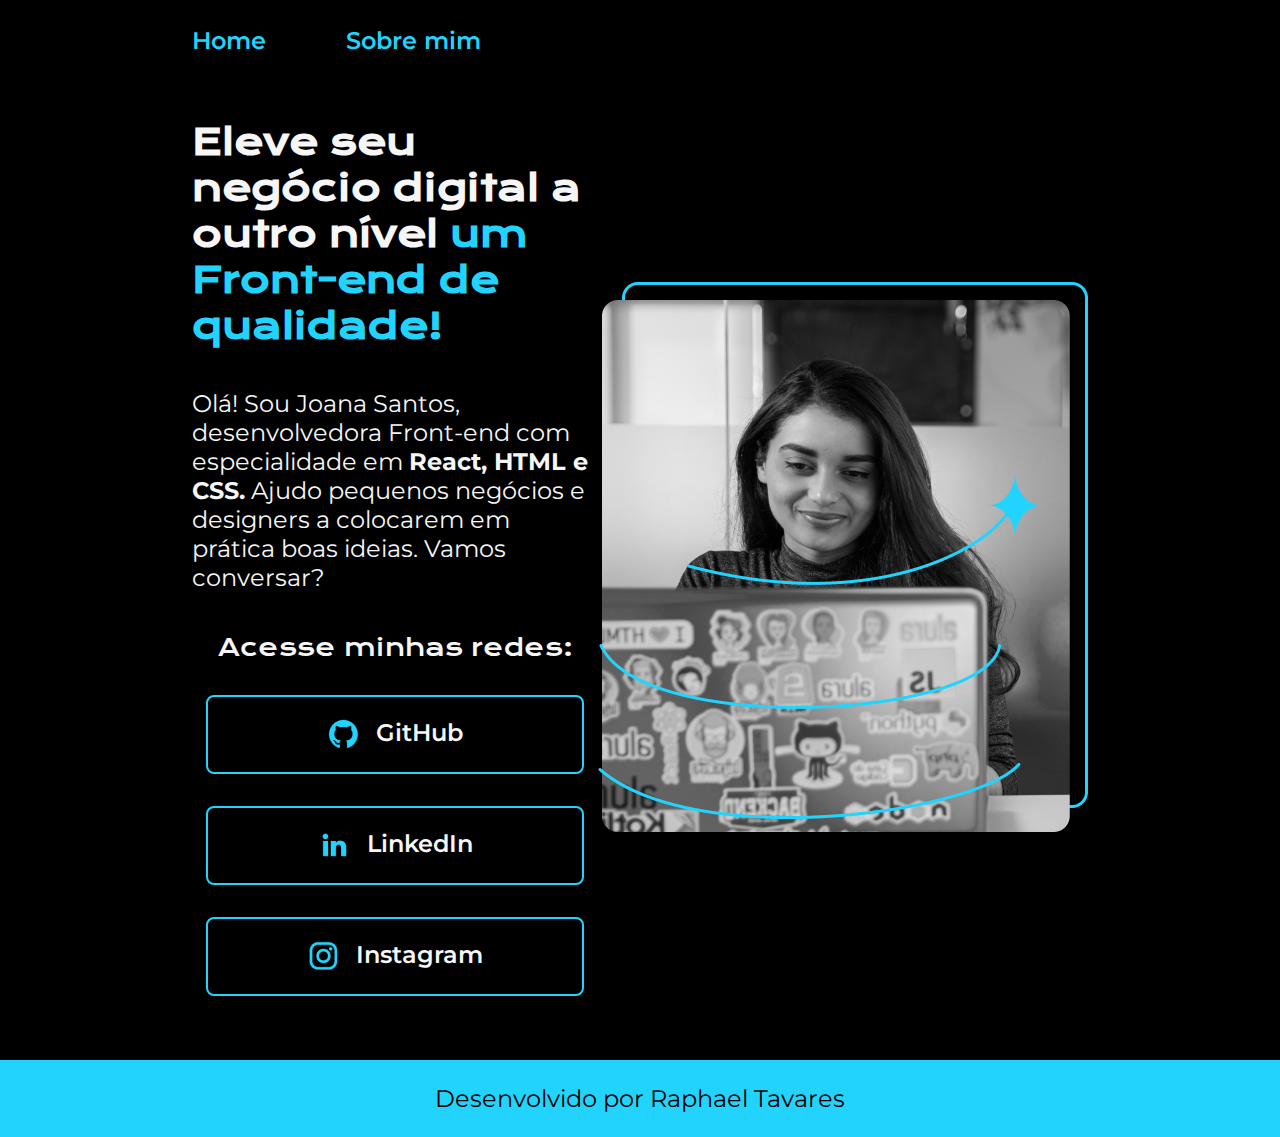
<file: index.html>
<!DOCTYPE html>
<html lang="pt-br">
<head>
    <meta charset="UTF-8">
    <meta name="viewport" content="width=device-width, initial-scale=1.0">
    <title>Portfolio</title>
    <link rel="stylesheet" href="./styles/style.css">
</head>
<body>
    <header class="cabecalho">
        <nav class="cabecalho__menu">
            <a class="cabecalho__menu__link" href="./index.html">Home</a>
            <a class="cabecalho__menu__link" href="./about.html">Sobre mim</a>
        </nav>
    </header>

    <main class="apresentacao">
        <section class="apresentacao__conteudo">
            <h1 class="apresentacao__conteudo__titulo">Eleve seu negócio digital a outro nível <strong class="titulo-destaque">um Front-end de qualidade!</strong></h1>
            <p class="apresentacao__conteudo__paragrafo">Olá! Sou Joana Santos, desenvolvedora Front-end com especialidade em <strong>React, HTML e CSS.</strong> Ajudo pequenos negócios e designers a colocarem em prática boas ideias. Vamos conversar?</p>
            <div class="apresentacao__links">
                <h2 class="apresentacao__links__subtitulo">Acesse minhas redes:</h2>
                <a class="apresentacao__links-link" href="https://github.com/">
                    <img src="./img/github.png" alt="Logo do GitHub">
                    GitHub
                </a>
                <a class="apresentacao__links-link" href="https://www.linkedin.com/">
                    <img src="./img/linkedin.png" alt="Logo do LinkedIn">
                    LinkedIn
                </a>
                <a class="apresentacao__links-link" href="https://www.instagram.com/">
                    <img src="./img/instagram.png" alt="Logo do Instagram">
                    Instagram
                </a>
            </div>
        </section>
        <img src="./img/imagem.png" alt="Foto da Joana Santos programando">
    </main>

    <footer class="rodape">
        <p>Desenvolvido por Raphael Tavares</p>
    </footer>
</body>
</html>
</file>
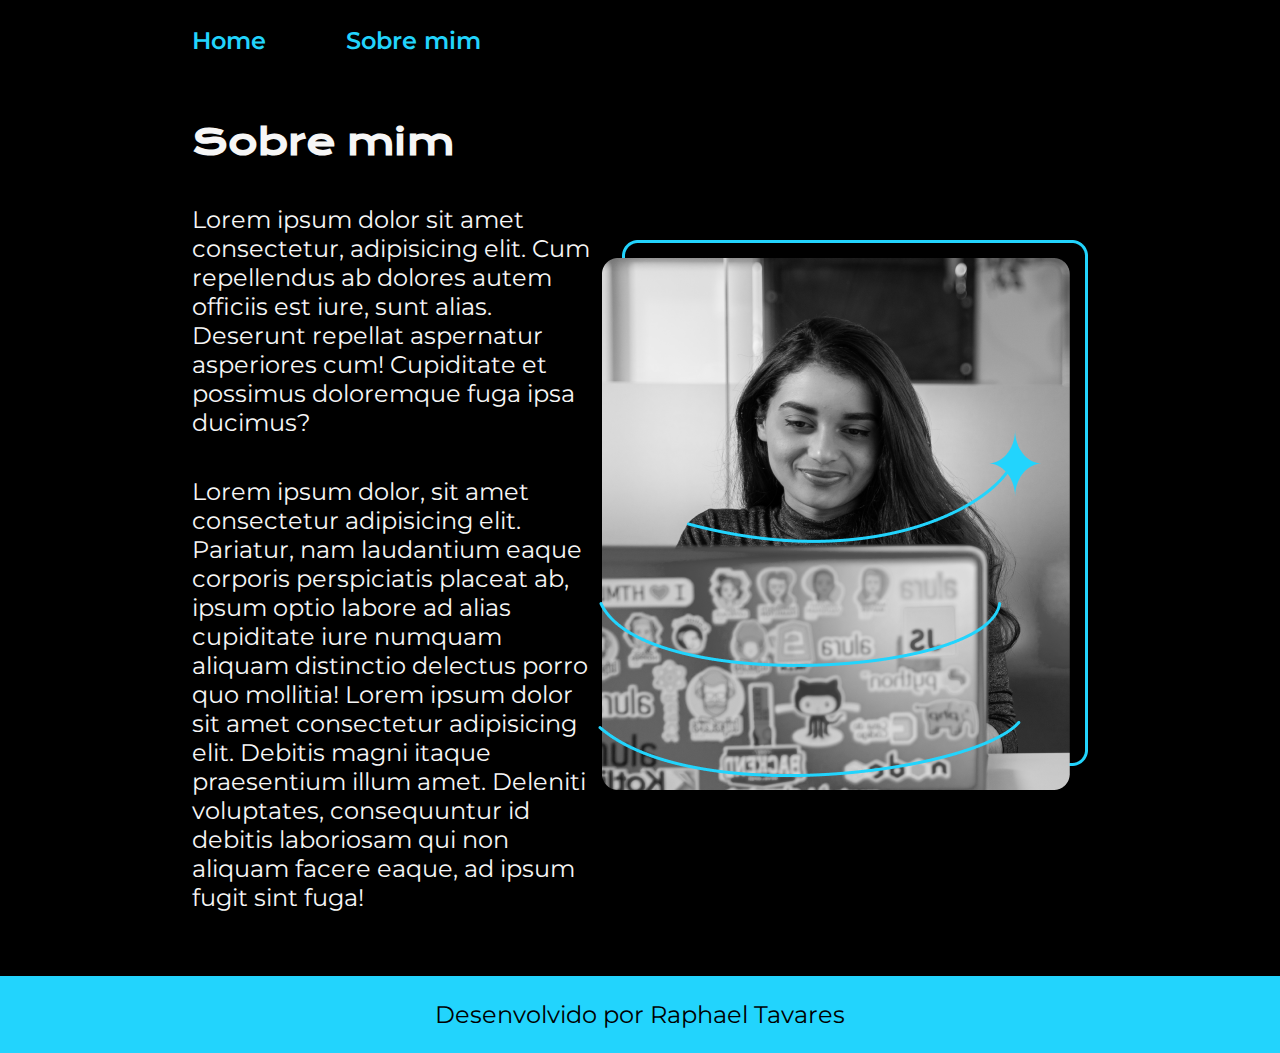
<file: about.html>
<!DOCTYPE html>
<html lang="pt-br">
<head>
    <meta charset="UTF-8">
    <meta name="viewport" content="width=device-width, initial-scale=1.0">
    <title>Sobre mim</title>
    <link rel="stylesheet" href="./styles/style.css">
</head>
<body>
    <header class="cabecalho">
        <nav class="cabecalho__menu">
            <a class="cabecalho__menu__link" href="./index.html">Home</a>
            <a class="cabecalho__menu__link" href="./about.html">Sobre mim</a>
        </nav>
    </header>

    <main class="apresentacao">
        <section class="apresentacao__conteudo">
            <h1 class="apresentacao__conteudo__titulo">Sobre mim</h1>
            <p class="apresentacao__conteudo__paragrafo">Lorem ipsum dolor sit amet consectetur, adipisicing elit. Cum repellendus ab dolores autem officiis est iure, sunt alias. Deserunt repellat aspernatur asperiores cum! Cupiditate et possimus doloremque fuga ipsa ducimus?</p>
            <p class="apresentacao__conteudo__paragrafo">Lorem ipsum dolor, sit amet consectetur adipisicing elit. Pariatur, nam laudantium eaque corporis perspiciatis placeat ab, ipsum optio labore ad alias cupiditate iure numquam aliquam distinctio delectus porro quo mollitia! Lorem ipsum dolor sit amet consectetur adipisicing elit. Debitis magni itaque praesentium illum amet. Deleniti voluptates, consequuntur id debitis laboriosam qui non aliquam facere eaque, ad ipsum fugit sint fuga!</p>
        </section>
        <img src="./img/imagem.png" alt="Foto da Joana Santos programando">
    </main>

    <footer class="rodape">
        <p>Desenvolvido por Raphael Tavares</p>
    </footer>
</body>
</html>
</file>
<file: styles/style.css>
@import url('https://fonts.googleapis.com/css2?family=Krona+One&display=swap');
@import url('https://fonts.googleapis.com/css2?family=Montserrat:ital,wght@0,100..900;1,100..900&display=swap');

:root {
    --cor-primaria: #000000;
    --cor-secundaria: #F6F6F6;
    --cor-terciaria: #22D4fD;
    --cor-hover: #272727;

    --fonte-primaria: "Krona One", serif;
    --fonte-secundaria: "Montserrat", serif;
}

* {
    margin: 0;
    padding: 0;
    box-sizing: border-box;
}

body {
    background-color: var(--cor-primaria);
    color: var(--cor-secundaria);
}

.cabecalho {
    padding: 2% 0% 0% 15%;
}

.cabecalho__menu {
    display: flex;
    gap: 80px;
}

.cabecalho__menu__link {
    font-family: var(--fonte-secundaria);
    font-size: 1.5rem;
    font-weight: 600;
    color: var(--cor-terciaria);
    text-decoration: none;
}

.apresentacao {
    display: flex;
    align-items: center;
    justify-content: space-between;
    padding: 5% 15%;
}

.apresentacao__conteudo {
    width: 615px;
    display: flex;
    flex-direction: column;
    gap: 40px;
}

.apresentacao__conteudo__titulo {
    font-size: 2.25rem;
    font-family: var(--fonte-primaria);
}

.titulo-destaque {
    color: var(--cor-terciaria);
}

.apresentacao__conteudo__paragrafo {
    font-size: 1.5rem;
    font-family: var(--fonte-secundaria);
}

.apresentacao__links {
    display: flex;
    flex-direction: column;
    justify-content: space-between;
    align-items: center;
    gap: 32px;
}

.apresentacao__links__subtitulo {
    font-family: var(--fonte-primaria);
    font-weight: 400;
    font-size: 1.5rem;
}

.apresentacao__links-link {
    display: flex;
    justify-content: center;
    gap: 16px;
    border: 2px solid var(--cor-terciaria);
    color: var(--cor-secundaria);
    width: 378px;
    text-align: center;
    border-radius: 8px;
    font-size: 1.5rem;
    padding: 21.5px 0;
    text-decoration: none;
    font-family: var(--fonte-secundaria);
    font-weight: 600;
}

.apresentacao__links-link:hover {
    background-color: var(--cor-hover);
}

.rodape {
    color: var(--cor-primaria);
    background-color: var(--cor-terciaria);
    padding: 24px;
    text-align: center;
    font-family: var(--fonte-secundaria);
    font-size: 1.5rem;
    font-weight: 400;
}
</file>
